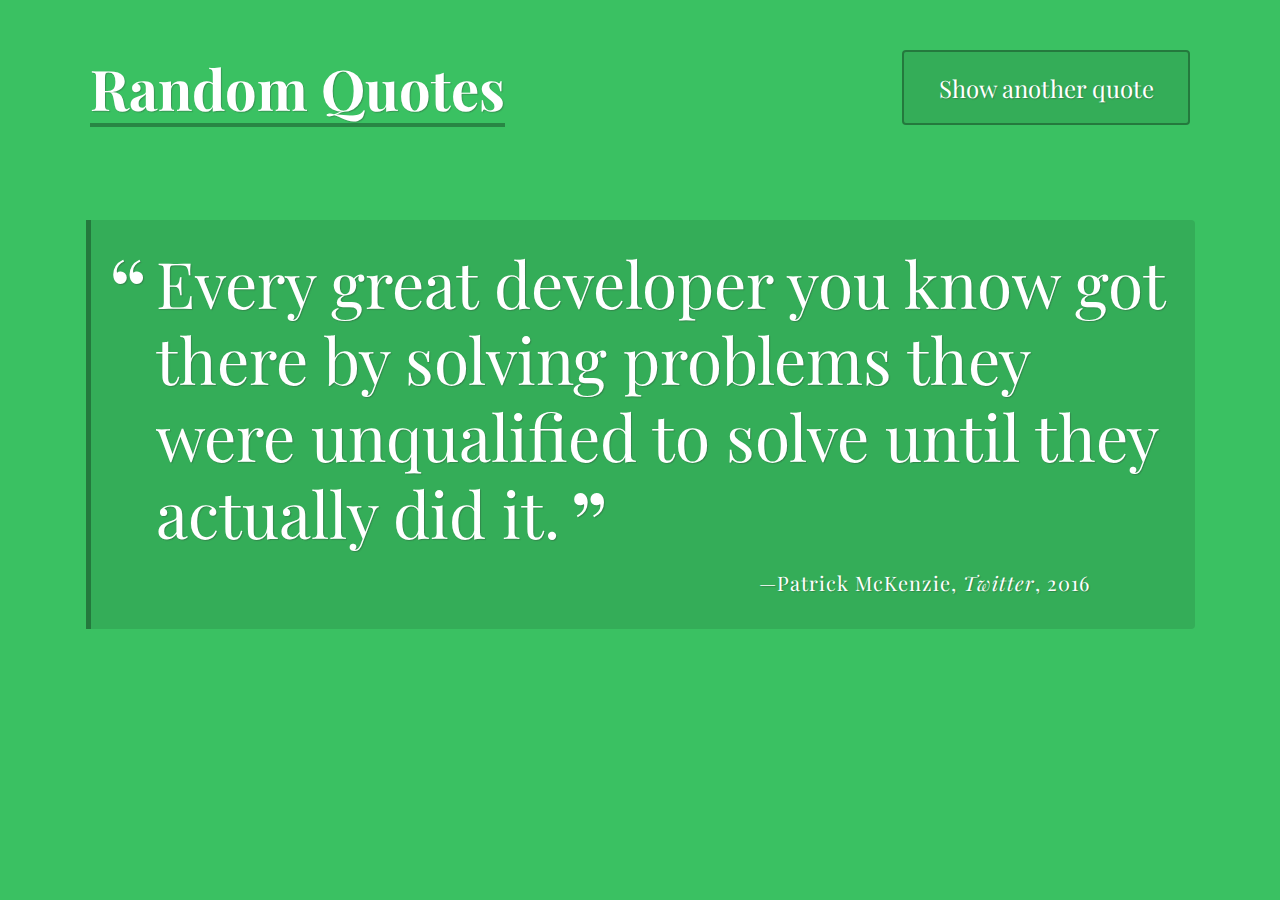
<file: index.html>
<!DOCTYPE html>
<html lang="en">
  <head>
    <meta charset="UTF-8">
    <meta name="viewport" content="width=device-width, initial-scale=1.0">
    <title>Random Quotes</title>
    <link rel="stylesheet" href="css/normalize.css">
    <link rel="stylesheet" href="css/styles.css">
  </head>

  <body>
    <header>
      <h1>Random Quotes</h1>
      <button id="load-quote" class="load-quote">Show another quote</button>
    </header>

    <div class="container">
      <div id="quote-box" class="quote-box">
        <p class="quote">Every great developer you know got there by solving problems they were unqualified to solve until they actually did it.</p>
        <p class="source">Patrick McKenzie<span class="citation">Twitter</span><span class="year">2016</span></p>
      </div>
    </div>
    
    <script src="js/script.js"></script>
  </body>
</html>
</file>
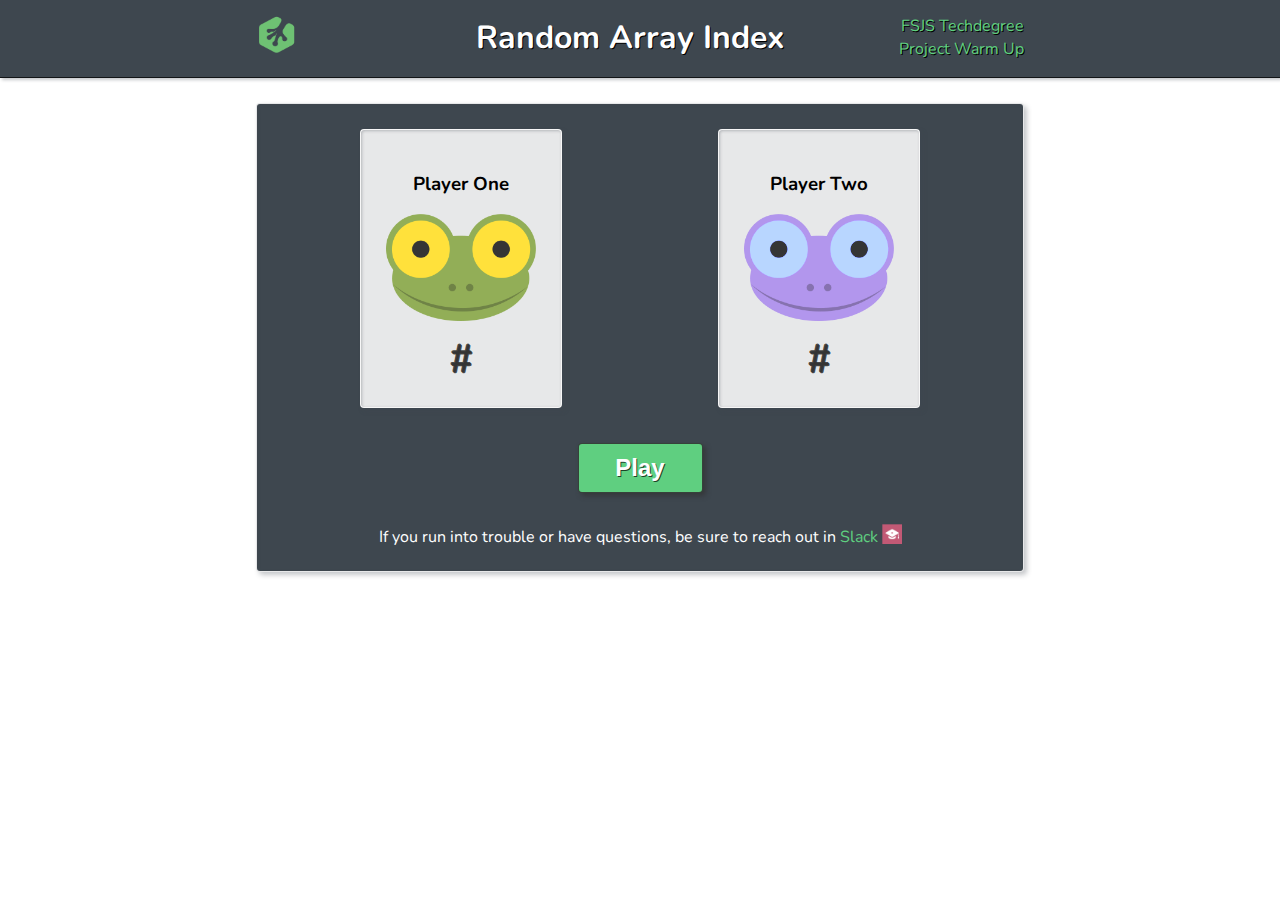
<file: random-quote-random-array-index-1/index.html>
<!doctype html>
<html lang="en">
  <head>
    <meta charset="utf-8"/>
    <meta name="viewport" content="width=device-width, initial-scale=1.0"/>
    <title>Random Array Index</title>
    <link rel="stylesheet" href="css/normalize.css">
    <link rel="stylesheet" href="css/styles.css">
  </head>
  <body>

    <header>
      <div class="header-heading">
          <a href="https://teamtreehouse.com/home" target="_blank"><img src="img/frogprint.png" alt="Treehouse logo" class="logo"></a>
          <h1>Random Array Index</h1>
          <div class="info">
            <p>FSJS Techdegree</p>
            <p>Project Warm Up</p>
          </div>
      </div>
    </header>

    <div class="game-board">
      <div id="player-1" class="player-1 player">
        <h3>Player One</h3>
        <img src="img/mike-the-frog.png" alt="Mike the Frog" id="mike-1" class="mike-1 mike">
        <p id="score-1" class="score">#</p>
      </div>
      <div id="player-2" class="player-2 player">
        <h3>Player Two</h3>
        <img src="img/mike-the-frog.png" alt="Mike the Frog" id="mike-2" class="mike-2 mike">
        <p id="score-2" class="score">#</p>
      </div>

      <form action="#" method="get" id="form" class="form">
        <input type="button" id="play-btn" class="play-btn control-btn" value="Play">
      </form>

      <div class="help-container">
        <p>If you run into trouble or have questions, be sure to reach out in <a href="https://treehouse-fsjs-102.slack.com/app_redirect?channel=chit-chat" target="_blank">Slack <img src="img/fsjs.png"></a></p>
      </div>
    </div>

    <script src="js/color-changer.js"></script>
    <script src="js/script.js"></script>
  </body>
</html>
</file>
<file: css/styles.css>
/** 
 * Treehouse FSJS Techdegree
 * Random Quote Generator - CSS
 */

 @import url('https://fonts.googleapis.com/css?family=Playfair+Display:400,400i,700,700i&display=swap');

body {
  background-color: rgb(58, 193, 98);
  color: white;
  font-family: 'Playfair Display', serif;
  padding: 5px;
}

header {
  display: flex;
  flex-flow: row wrap;
  justify-content: space-between;
  width: 95%;
  max-width: 1100px;
  margin: auto;
  padding: 5px;
}

h1 {
  text-shadow: 1px 1px 1px rgba(50, 50, 50, 0.3);
}

.load-quote {
  color: #fff;
  text-shadow: 1px 1px 1px rgba(50, 50, 50, 0.3);
  width: 12em;
  max-height: 75px;
  margin-top: 20px;
  margin-bottom: 20px;
  padding: 15px 0;
  background-color: rgba(0, 0, 0, 0.1);
  border-radius: 4px;
  border: 2px solid rgba(0, 0, 0, 0.3);
  transition: 0.5s;
}

.load-quote:hover {
  background-color: rgba(255, 255, 255, 0.1);
}

.load-quote:focus {
  outline: none;
}

.container {
  width: 90%;
  max-width: 1024px;
  margin: auto;
  padding: 5px;
}

.quote-box {
  text-shadow: 1px 1px 1px rgba(50, 50, 50, 0.3);
  line-height: 0.5;
}

.quote {
  font-size: 2rem;
  font-weight: 400;
  line-height: 1.2;
  position: relative;
  margin: 0;
  margin-left: 10px;
}

.quote:before,
.quote:after {
  font-size: 3rem;
  line-height: 2.5rem;
  position: absolute;
}

.quote:before {
  content: "“";
  top: 0.1em;
  left: -0.5em;
}

.quote:after {
  content: "”";
  bottom: -0.1em;
  margin-left: 0.1em;
  position: absolute;
}

.source {
  font-size: 1rem;
  letter-spacing: 0.05em;
  line-height: 1.1;
  text-align: right;
  margin-right: 4em;
}

.source:before {
  content: "—";
}

.citation {
  font-style: italic;
}

.citation:before {
  content: ", ";
  font-style: normal;
}

.year:before {
  content: ", ";
  font-style: normal;
}

@media (min-width: 768px) {
  body {
    padding: 25px;
  }

  header {
    margin-bottom: 50px;
  }

  h1 {
    font-size: 3.5rem;
    height: 73px;
    margin-top: 20px;
    margin-right: 5px;
    border-bottom: 4px solid rgba(0, 0, 0, 0.3);
  }

  .load-quote {
    font-size: 1.5rem;
  }

  .container {
    padding: 25px 25px 15px 55px;
    background: rgba(0, 0, 0, 0.1);
    border-left: 5px solid rgba(0, 0, 0, 0.3);
    border-radius: 0 4px 4px 0;
  }

  .quote {
    font-size: 4rem;
  }

  .quote:before,
  .quote:after {
    font-size: 6rem;
  }

  .quote:before {
    top: 0.25em;
  }

  .quote:after {
    bottom: 0.1em;
  }

  .source {
    font-size: 1.25rem;
  }
}
</file>
<file: random-quote-random-array-index-1/css/styles.css>
/**
 * Treehouse FSJS Techdegree - Project Warm Up
 * Random Array Index - CSS
 * Developed by: Robert Manolis - Student Success Specialist
 *               Milwaukie, OR - 2019
 */

@import url('https://fonts.googleapis.com/css?family=Nunito');

:root {

  /* Colors - R, G, B */ 
  --th-grn: 95, 207, 128;
  --th-grn-hvr: 35, 214, 86;
  --th-gry: 62, 71, 79;
  --th-wht: 250, 250, 250;

  --hdg-clr: rgb(var(--th-grn));
  --text-clr: rgb(var(--th-gry));
  --bg-wht: rgba(var(--th-wht), 0.9);
  --bg-lt: rgba(var(--th-gry), 0.1);
  --bg-dk: rgb(var(--th-gry));
  --bg-grn: rgb(var(--th-grn));
  --bdr-clr-lt: rgba(var(--th-wht), 0.9);
  --bdr-clr-dk: rgba(var(--th-gry), 0.7);
  --text-shd-lt: rgba(var(--th-wht), 0.9);
  --box-shd-mid: rgba(var(--th-gry), 0.3);
  
  /* Elements */
  --bdr-lt: 1px solid var(--bdr-clr-lt);
  --bdr-dk: 1px solid var(--bdr-clr-dk);
  --box-shd: 2px 2px 3px var(--box-shd-mid);
  --box-shd-ins: 1px 1px 3px var(--box-shd-mid) inset, 3px 3px 5px var(--box-shd-mid);
}

* {
	box-sizing: border-box;
}

body,
html {
	width: 100%;
  height: 100%;
}

body {
  font-family: 'Nunito', sans-serif;
	text-align: center;
}

header {
  width: 100%;
  background: var(--bg-dk);
  border-bottom: 1px solid rgba(0, 0, 0, 0.7);
  box-shadow: var(--box-shd);
}

header div {
  width: 100%;
  max-width: 768px;
  margin: auto;
}

h1 {
  display: block;
  color: white;
  text-shadow: 1px 1px 0 black;
  margin: 0 auto;
  margin-right: 60px;
  padding: 20px 0;
}

.logo {
  float: left;
  width: 40px;
  height: 40px;
  margin-top: 15px;
}

.info {
  float: right;
  text-align: right;
  width: 175px;
  margin-top: -65px;
}

.info p {
  color: var(--hdg-clr);
  text-shadow: 1px 1px 0 black;
  margin: 5px auto;
}

.game-board {
  display: flex;
  flex-flow: row wrap;
  max-width: 768px;
  margin: 25px auto;
  padding: 25px;
  border-radius: 4px;
  background: var(--bg-dk);
  border: var(--bdr-lt);
  box-shadow: var(--box-shd-ins);
}

.player {
  display: inline-block;
  margin: auto;
  padding: 25px;
  background: var(--bg-wht);
  border-radius: 4px;
  border: var(--bdr-lt);
  box-shadow: var(--box-shd-ins);
}

.mike {
  width: 150px;
}

.mike-2 {
  filter: hue-rotate(180deg);
}

.score {
  font-size: 2.5em;
  font-weight: bolder;
  color: rgba(50, 50, 50, 0.9);
  margin: 10px auto auto;
  text-shadow: 1px 1px 0 rgba(0, 0, 0, 0.7);
}

form {
  width: 100%;
}

.control-btn {
  cursor: pointer;
  font-size: 1.5rem;
  font-weight: bolder;
  text-shadow: 1px 1px 0 rgba(0, 0, 0, 0.7);
  outline: none;
  color: white;
  width: 125px;
  height: 50px;
  margin-top: 35px;
  background: rgba(var(--th-grn));
  border: 1px solid rgba(50, 50, 50, 0.9);
  border-radius: 4px;
  box-shadow: 3px 3px 5px rgba(50, 50, 50, 0.7);
  transition: all 0.4s ease-out;
}

.control-btn:hover {
  background: rgba(var(--th-grn-hvr), 0.9);
  box-shadow: 5px 5px 5px rgba(50, 50, 50, 0.7);
}

.help-container {
  text-align: center;
  color: white;
  width: 100%;
  margin-top: 15px;
}

.help-container p {
  margin-bottom: 0;
}

.help-container a {
  text-decoration: none;
  color: var(--bg-grn);
}

.help-container a img {
  width: 20px;
  margin-bottom: -2px;
}

.winner {
  color: rgba(25, 215, 75, 0.7);
}

.loser {
  color: rgba(250, 50, 50, 0.9);
}

.tie {
  color: rgba(50, 50, 50, 0.7);
}
</file>
